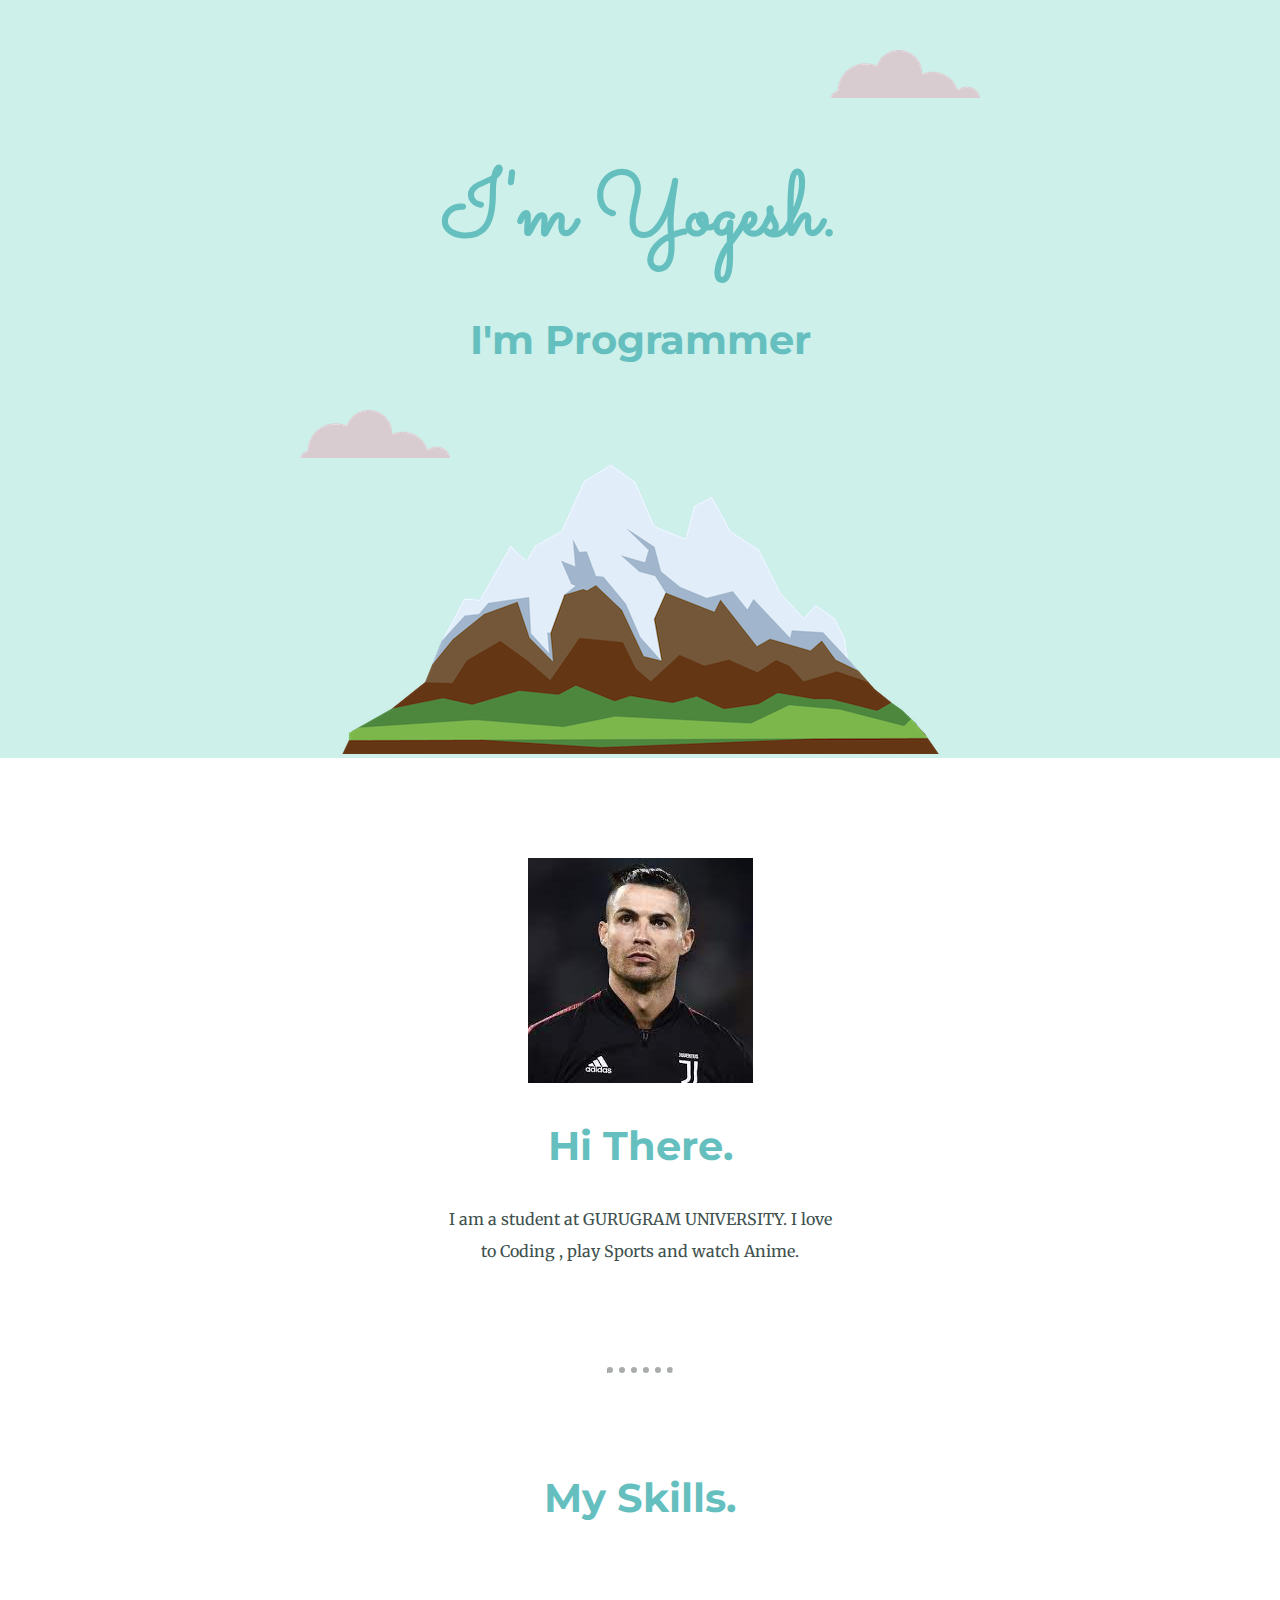
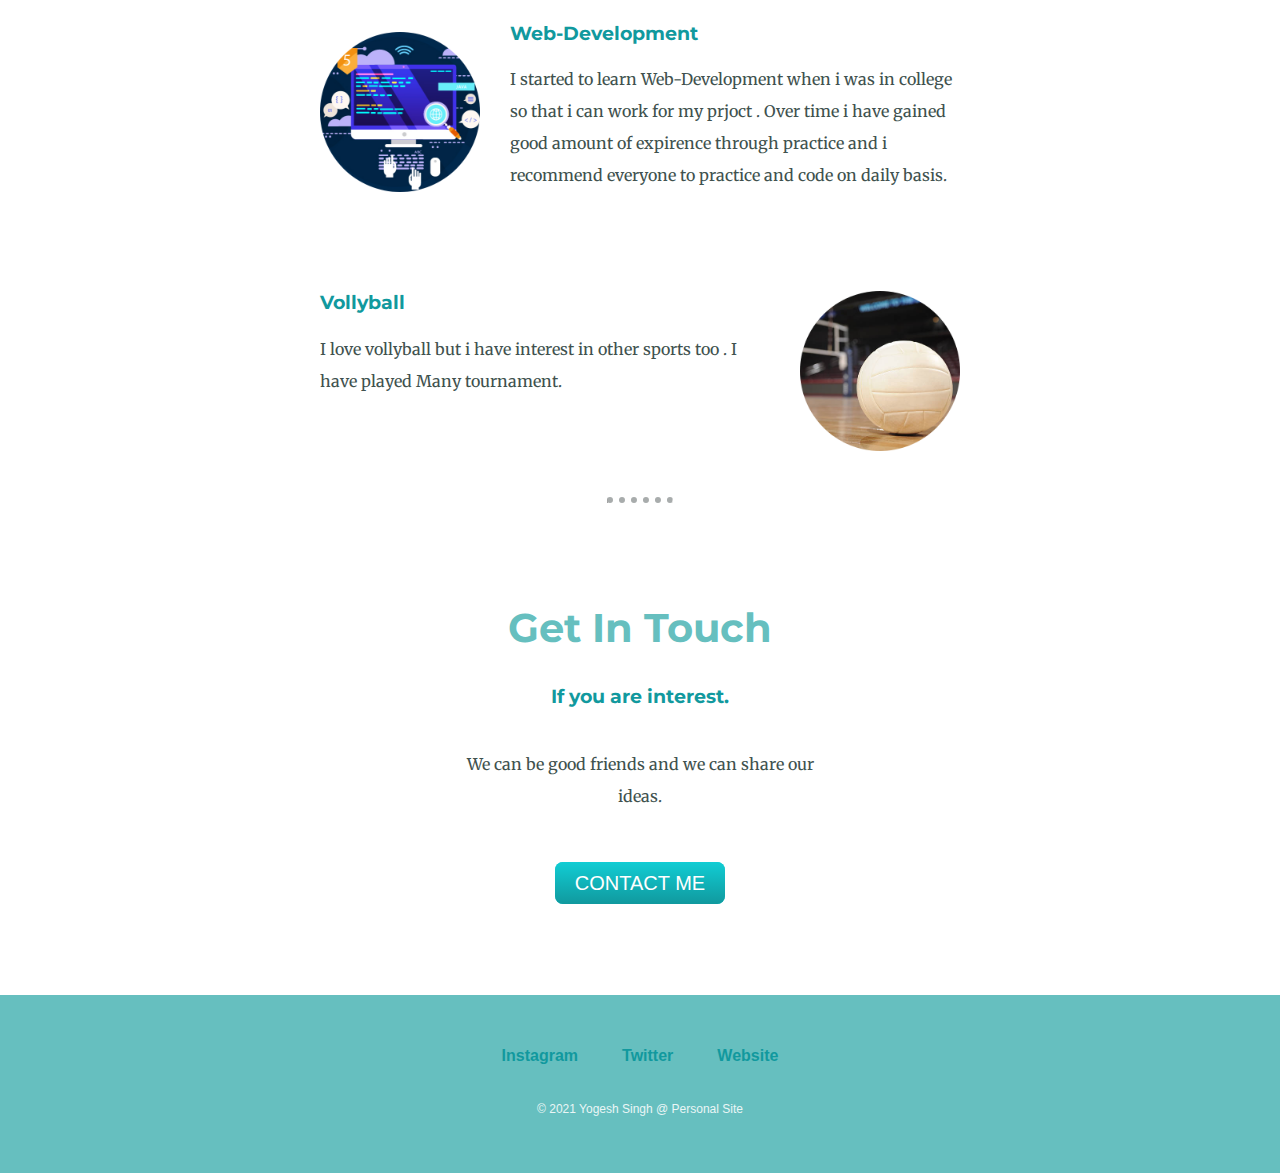
<file: index.html>
<!DOCTYPE html>
<html lang="en">
<head>
    <meta charset="UTF-8">
    <meta http-equiv="X-UA-Compatible" content="IE=edge">
    <meta name="viewport" content="width=device-width, initial-scale=1.0">
    <title>Yogesh Singh</title>
    <link rel="stylesheet" href="css/cssstyle.css">
    <link rel="icon"  href="./favicon.ico">
    <link href="https://fonts.googleapis.com/css2?family=Merriweather:ital,wght@1,300&family=Montserrat:ital,wght@0,100;1,100&family=Sacramento&display=swap" rel="stylesheet">
</head>
<body>
    <div class="top-container">
        <img class="top-cloud" src="./images/cloud.png" alt="cloud image">
        <h1>I'm Yogesh.</h1>
        <h2 class="programmer">I'm <span class="pro">Pro</span>grammer</h2>
        <img class="bottom-cloud" src="./images/cloud.png" alt="cloud image">
        <img class="mountain" src="./images/mountain.png" alt="mountain image">
    </div>
    <div class="middle-container">
        <div class="profile">
          <img class="ronaldo-img" src="./images/download.jpg" alt="ronaldo-img">
          <h2>Hi There.</h2>
          <p class="intro">I am a student at GURUGRAM UNIVERSITY. I love to Coding , play Sports and watch Anime.</p>
        </div>
        <hr>
        <div class="skills">
          <h2>My Skills.</h2>
          <div class="skill-row">
            <img class="code-img" src="./images/circle-cropped (1).png" alt="web dev image">
            <h3>Web-Development</h3>
            <p>I started to learn Web-Development when i was in college so that i can work for my prjoct . Over time i have gained good amount of expirence through practice and i recommend everyone to practice and code on daily basis.</p>
          </div>
          <div class="skill-row">
            <img class="volly-img" src="./images/circle-cropped.png" alt="vollyball image">
            <h3>Vollyball</h3>
            <p>I love vollyball but i have interest in other sports too . I have played Many tournament.</p>
          </div>
        </div>
        <hr>
        <div class="contact-me">
          <h2>Get In Touch</h2>
          <h3>If you are interest.</h3>
          <p class="invite">We can be good friends and we can share our ideas.</p>
          <a class="btn" href="mailto:yogesh.singh200001@gmail.com">CONTACT ME</a>
        </div>
      </div>
      
      
    <div class="bottom-container">
        <a class="footer-link" href="https://www.instagram.com/rajput_yogesh20/">Instagram</a>
        <a class="footer-link" href="https://twitter.com/">Twitter</a>
        <a class="footer-link" href="https://yogesh1221.github.io/Cv/">Website</a>
        <p class="copyright">© 2021 Yogesh Singh @ Personal Site</p>
    </div>
</body>
</html>
</file>
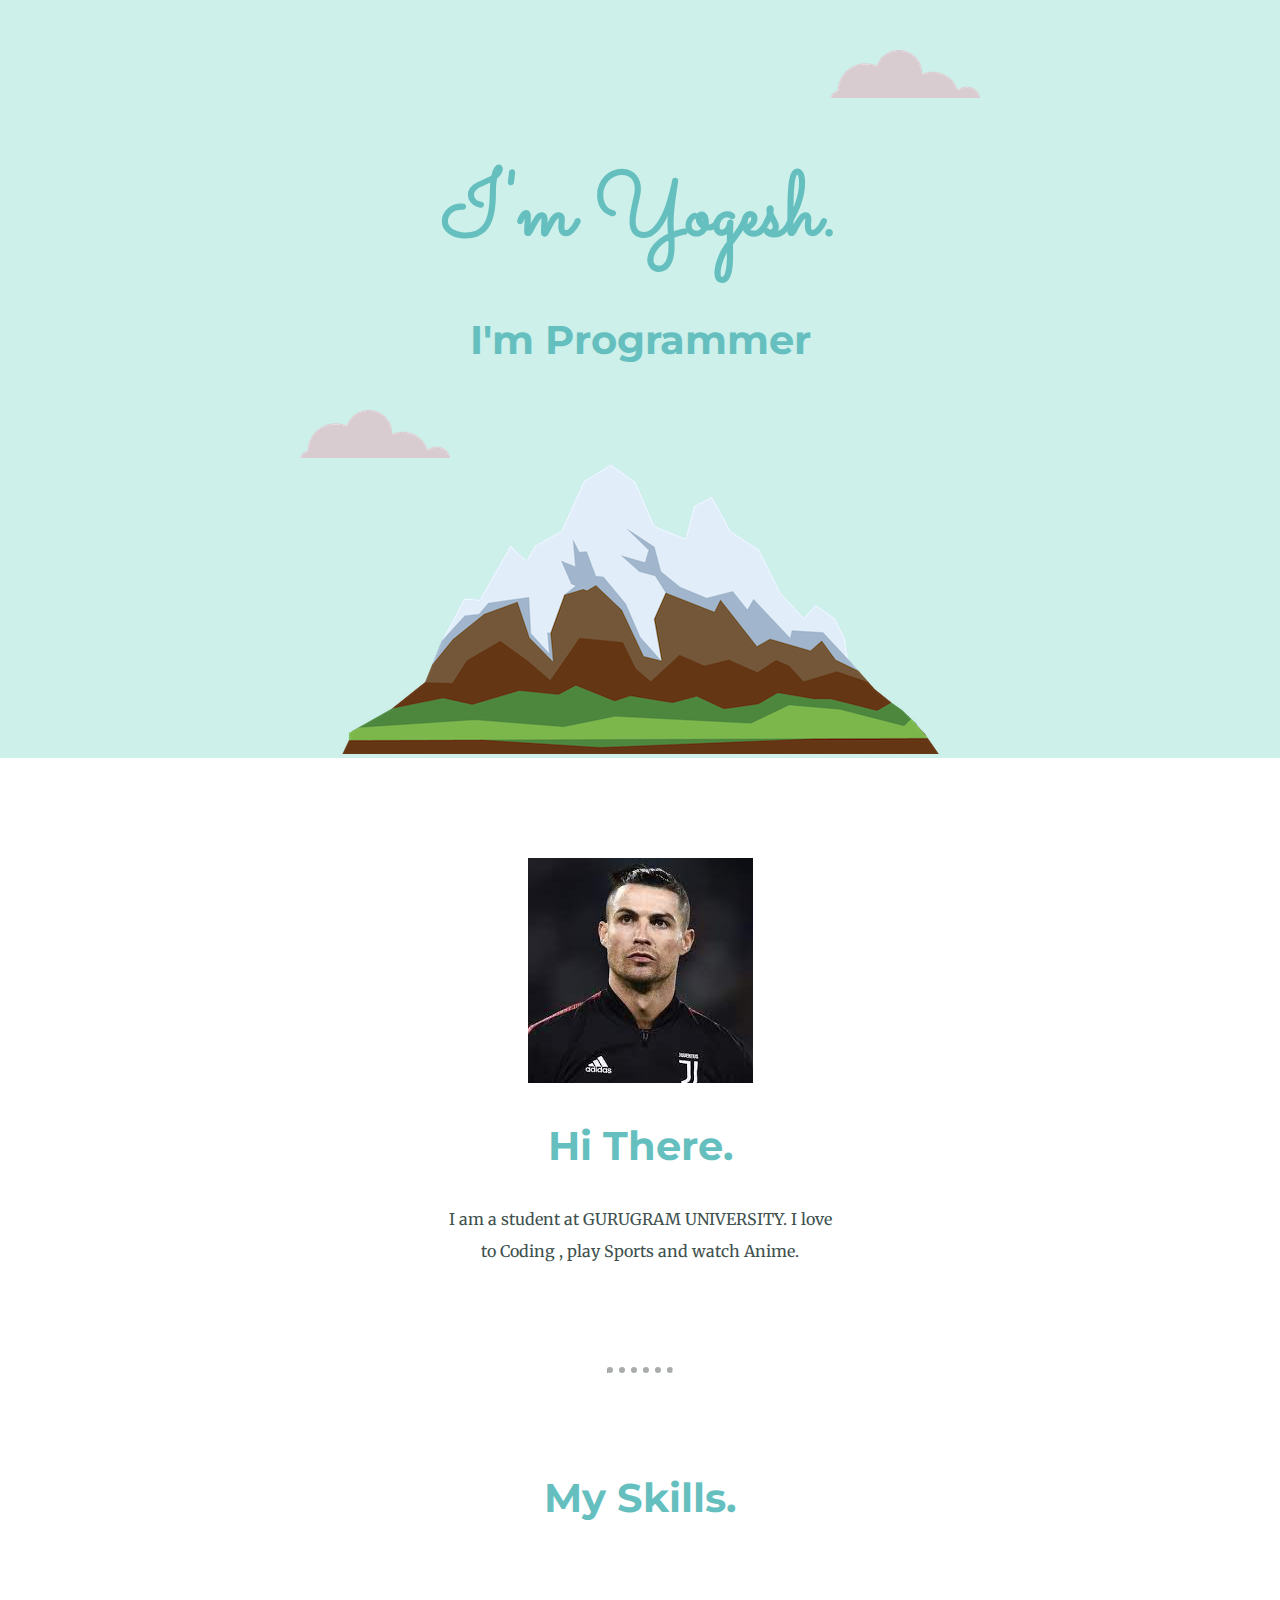
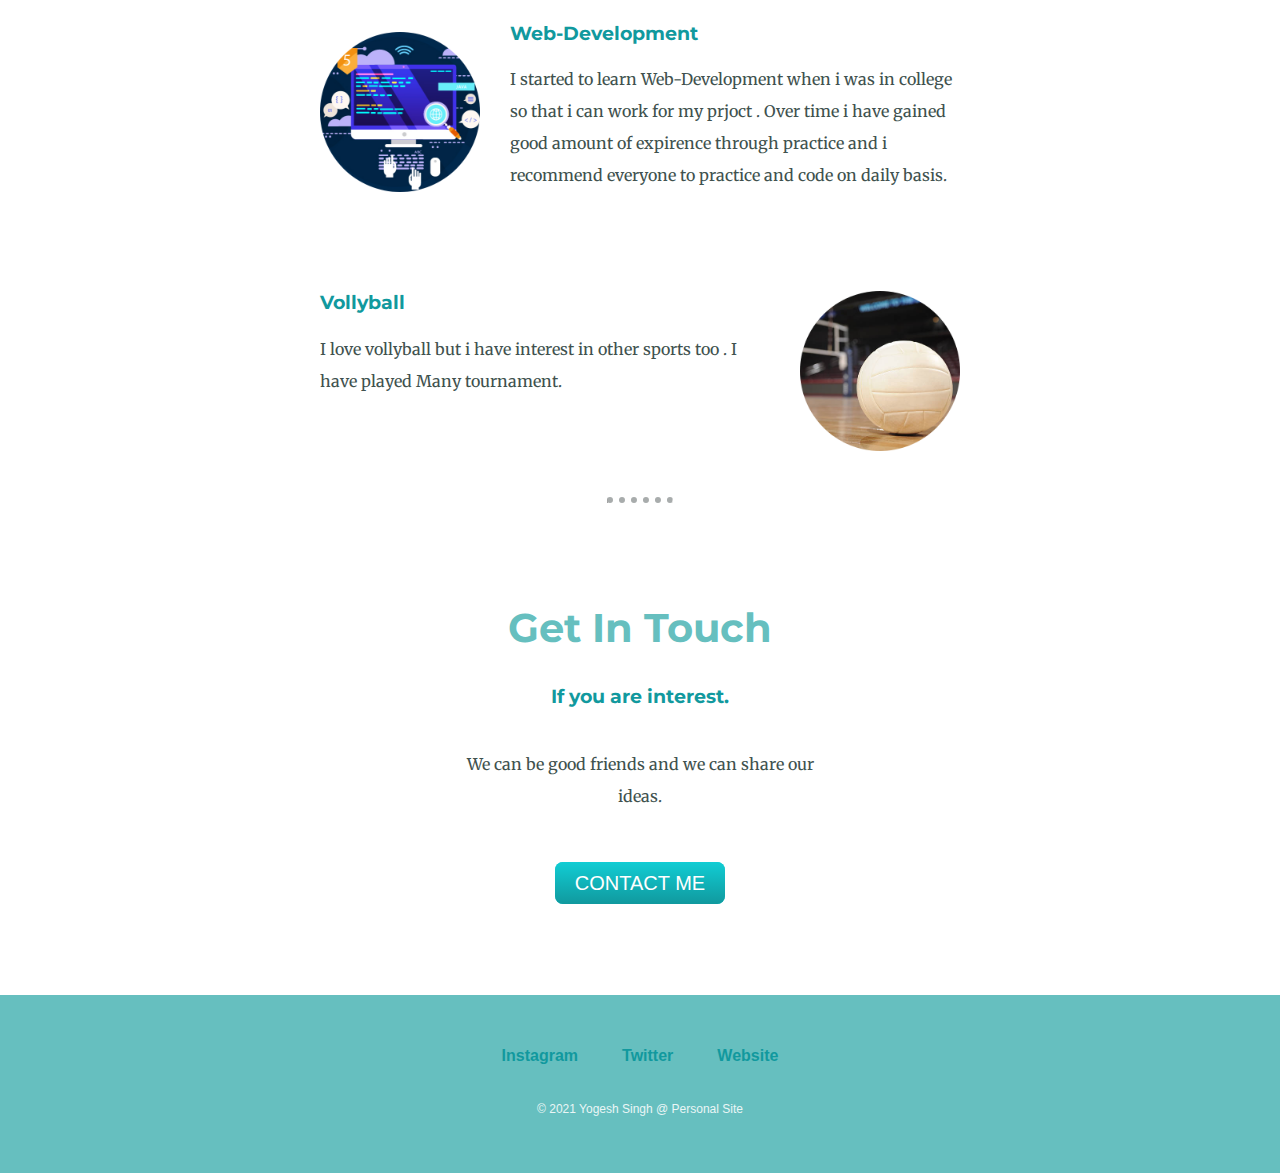
<file: index2.html>
<!DOCTYPE html>
<html lang="en">
<head>
    <meta charset="UTF-8">
    <meta http-equiv="X-UA-Compatible" content="IE=edge">
    <meta name="viewport" content="width=device-width, initial-scale=1.0">
    <title>Yogesh Singh</title>
    <link rel="stylesheet" href="../css/cssstyle.css">
    <link rel="icon"  href="./favicon.ico">
    <link href="https://fonts.googleapis.com/css2?family=Merriweather:ital,wght@1,300&family=Montserrat:ital,wght@0,100;1,100&family=Sacramento&display=swap" rel="stylesheet">
</head>
<body>
    <div class="top-container">
        <img class="top-cloud" src="./images/cloud.png" alt="cloud image">
        <h1>I'm Yogesh.</h1>
        <h2 class="programmer">I'm <span class="pro">Pro</span>grammer</h2>
        <img class="bottom-cloud" src="./images/cloud.png" alt="cloud image">
        <img class="mountain" src="./images/mountain.png" alt="mountain image">
    </div>
    <div class="middle-container">
        <div class="profile">
          <img class="ronaldo-img" src="./images/download.jpg" alt="ronaldo-img">
          <h2>Hi There.</h2>
          <p class="intro">I am a student at GURUGRAM UNIVERSITY. I love to Coding , play Sports and watch Anime.</p>
        </div>
        <hr>
        <div class="skills">
          <h2>My Skills.</h2>
          <div class="skill-row">
            <img class="code-img" src="./images/circle-cropped (1).png" alt="web dev image">
            <h3>Web-Development</h3>
            <p>I started to learn Web-Development when i was in college so that i can work for my prjoct . Over time i have gained good amount of expirence through practice and i recommend everyone to practice and code on daily basis.</p>
          </div>
          <div class="skill-row">
            <img class="volly-img" src="./images/circle-cropped.png" alt="vollyball image">
            <h3>Vollyball</h3>
            <p>I love vollyball but i have interest in other sports too . I have played Many tournament.</p>
          </div>
        </div>
        <hr>
        <div class="contact-me">
          <h2>Get In Touch</h2>
          <h3>If you are interest.</h3>
          <p class="invite">We can be good friends and we can share our ideas.</p>
          <a class="btn" href="mailto:yogesh.singh200001@gmail.com">CONTACT ME</a>
        </div>
      </div>
      
      
    <div class="bottom-container">
        <a class="footer-link" href="https://www.instagram.com/rajput_yogesh20/">Instagram</a>
        <a class="footer-link" href="https://twitter.com/">Twitter</a>
        <a class="footer-link" href="https://yogesh1221.github.io/Cv/">Website</a>
        <p class="copyright">© 2021 Yogesh Singh @ Personal Site</p>
    </div>
</body>
</html>
</file>
<file: css/cssstyle.css>
body {
    margin: 0px;
    text-align: center;
    font-family: 'Merriweather', serif;
    color:#40514E;
}
h1 {
    margin: 50px auto 0 auto;
    font-family: 'Sacramento', cursive;
    font-size: 5.625rem;
    color: #66BFBF;
}
h2{
    font-family: 'Montserrat', sans-serif;
    font-size: 2.5rem;
    color: #66BFBF;
    font-weight: bolder;
}
h3 {
    font-family: 'Montserrat', sans-serif;
    color: #11999E;
    font-weight: bolder;
}
p {
    line-height: 2;
}
.intro{
    width: 30%;
    margin: auto;
}
.top-container {
    background-color: #CDF0EA;
    position: relative;
    padding-top: 100px;
    
}
.middle-container{
    margin: 100px 0;
  
}
.bottom-container {
    background-color: #66BFBF;
    padding-bottom: 20px;
    padding-top: 50px;
}
.copyright{
    color: #EAF6F6;
    font-family: Arial, Helvetica, sans-serif;
    font-size: 0.75rem;
    padding: 20px 0;
}
.contact-me{
    margin-bottom: 50px;
}

.invite
{
    width: 30%;
    margin: 40px auto 60px;
}
.pro{
    text-decoration: none;
    background-color: #CDF0EA;
    transition: 2s;
}
.pro:hover{
    text-decoration: underline;
    background-color: gold;
}
.skill-row{
    width: 50%;
    margin: 100px auto 100px auto; 
    text-align: left;  
}
.bottom-cloud {
    position: absolute;
    left: 300px;
    bottom: 300px;
}
.top-cloud {
    position: absolute;
    right: 300px;
    top: 50px;
}
.code-img{
    width: 25%;
    float: left;
    margin-right: 30px;
    margin-bottom: 50px;
    padding-top: 10px; 
}
.volly-img{
    width: 25%;
    float: right;
    margin-left: 30px;
}

.footer-link{
    color: #11999E;
    margin: 10px 20px;
    text-decoration: none;
    font-weight: bolder;
    font-family: Arial, Helvetica, sans-serif;

}
.footer-link:hover{
    text-decoration: underline;
    color: #EAF6F6;
}

hr{
    border-top: 6px dotted #a8acac;
    border-bottom: none;
    width: 5%;
    margin: 100px auto;
}
.btn {
    background: #11cdd4;
    background-image: -webkit-linear-gradient(top, #11cdd4, #11999E);
    background-image: -moz-linear-gradient(top, #11cdd4, #11999E);
    background-image: -ms-linear-gradient(top, #11cdd4, #11999E);
    background-image: -o-linear-gradient(top, #11cdd4, #11999E);
    background-image: linear-gradient(to bottom, #11cdd4, #11999E);
    -webkit-border-radius: 8;
    -moz-border-radius: 8;
    border-radius: 8px;
    font-family: Arial;
    color: #ffffff;
    font-size: 20px;
    padding: 10px 20px 10px 20px;
    text-decoration: none;
  }
  
  .btn:hover {
    background: #30e3cb;
    background-image: -webkit-linear-gradient(top, #30e3cb, #2bc4ad);
    background-image: -moz-linear-gradient(top, #30e3cb, #2bc4ad);
    background-image: -ms-linear-gradient(top, #30e3cb, #2bc4ad);
    background-image: -o-linear-gradient(top, #30e3cb, #2bc4ad);
    background-image: linear-gradient(to bottom, #30e3cb, #2bc4ad);
    text-decoration: none;
  }
</file>
